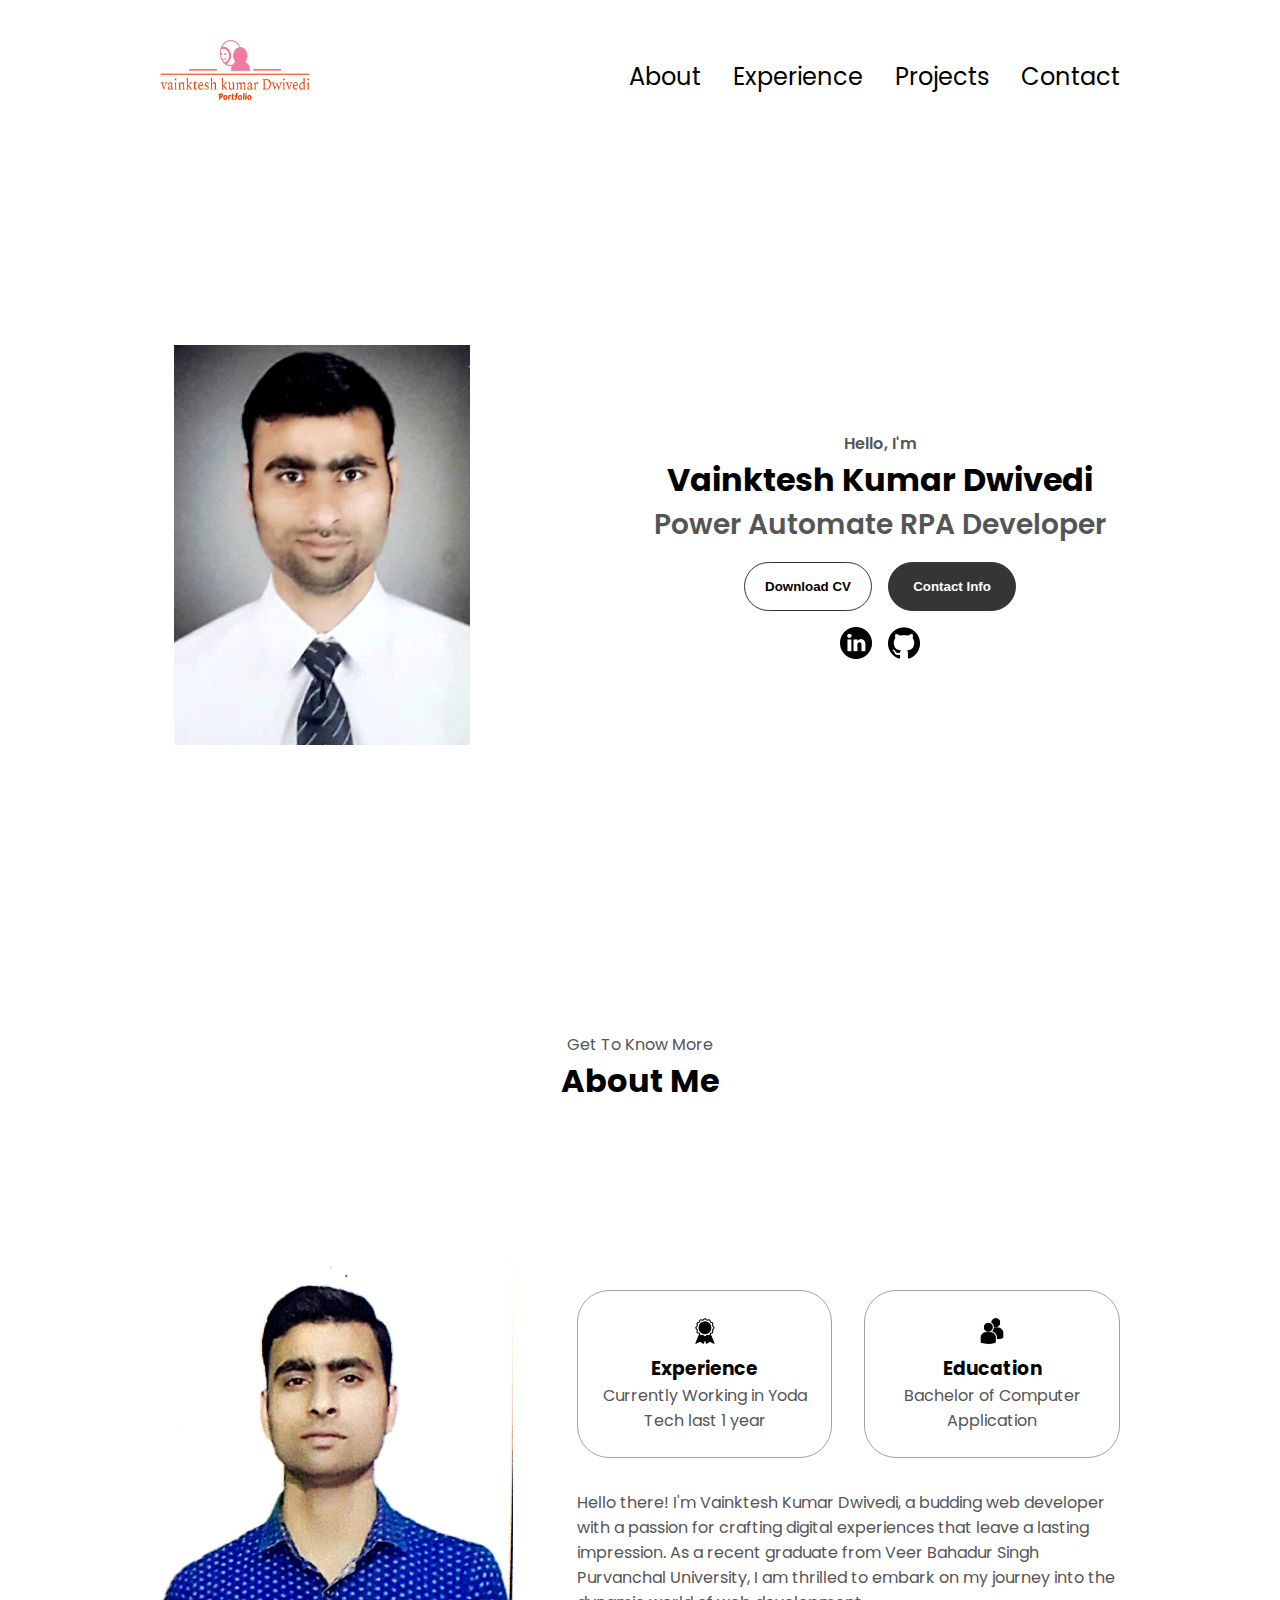
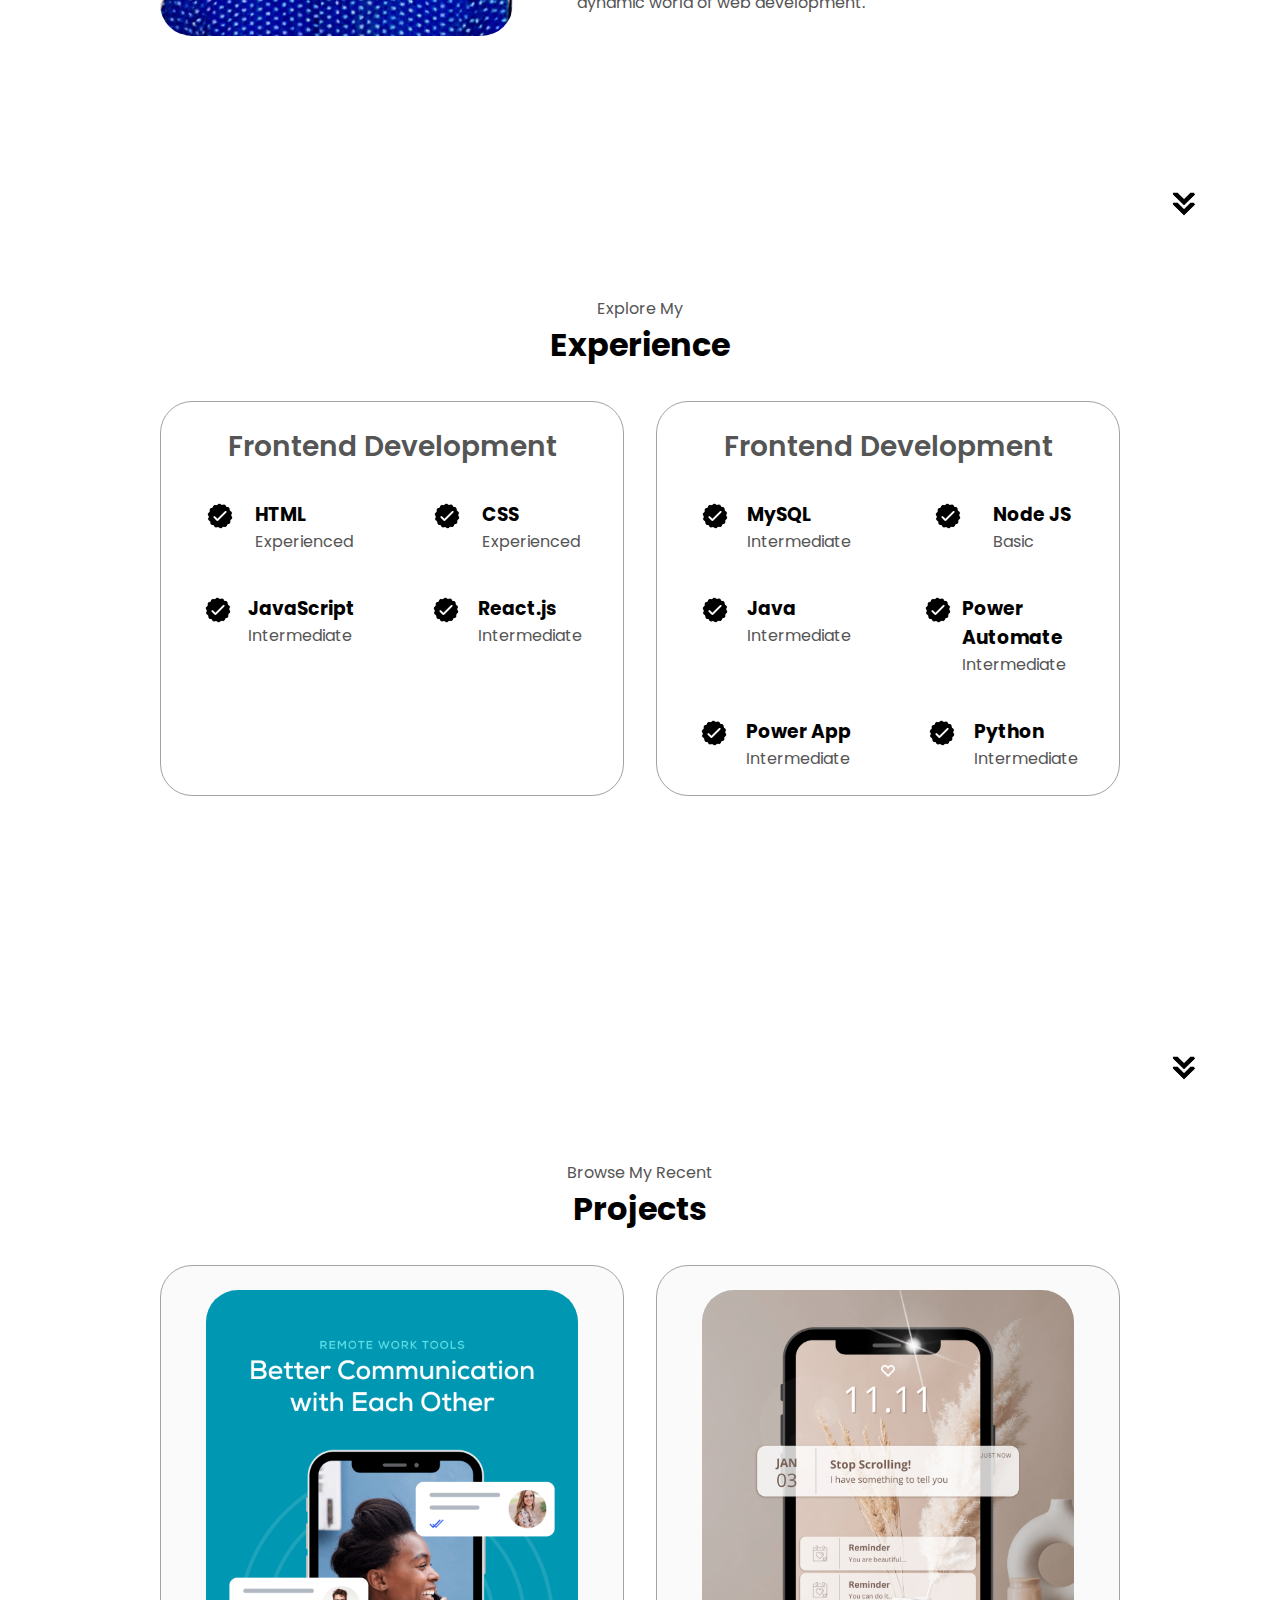
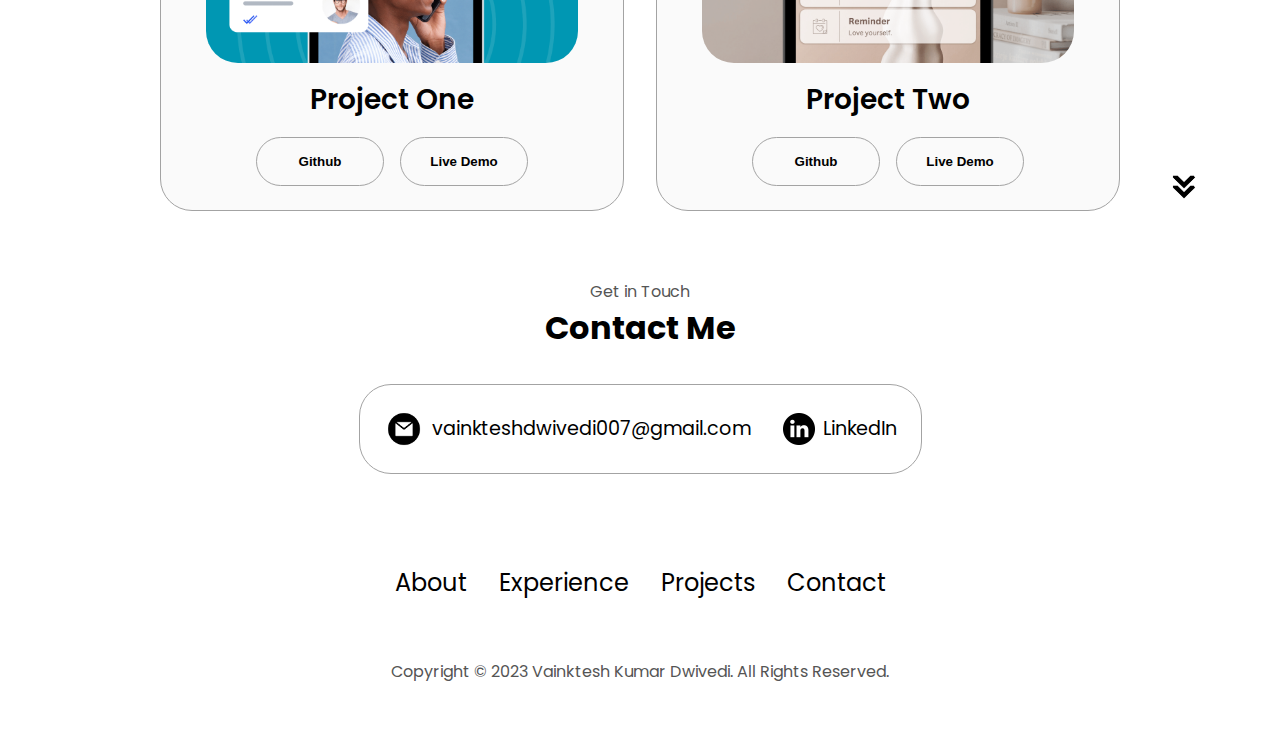
<file: index.html>
<!DOCTYPE html>
<html lang="en">
  <head>
    <meta charset="UTF-8" />
    <meta http-equiv="X-UA-Compatible" content="IE=edge" />
    <meta name="viewport" content="width=device-width, initial-scale=1.0" />
    <title>Vainktesh Kumar Dwivedi</title>
    <link rel="stylesheet" href="style.css" />
    <link rel="stylesheet" href="mediaqueries.css" />
  </head>
  <body>
    <nav id="desktop-nav">
      <div class="logo"> <img src="./assets/logo-pic.png" alt="Vainktesh kumar Dwivedi logo picture" width="150" height="60"/></div>
      <div>
        <ul class="nav-links">
          <li><a href="#about">About</a></li>
          <li><a href="#experience">Experience</a></li>
          <li><a href="#projects">Projects</a></li>
          <li><a href="#contact">Contact</a></li>
        </ul>
      </div>
    </nav>
    <nav id="hamburger-nav">
      <div class="logo">Vainktesh Kumar Dwivedi</div>
      <div class="hamburger-menu">
        <div class="hamburger-icon" onclick="toggleMenu()">
          <span></span>
          <span></span>
          <span></span>
        </div>
        <div class="menu-links">
          <li><a href="#about" onclick="toggleMenu()">About</a></li>
          <li><a href="#experience" onclick="toggleMenu()">Experience</a></li>
          <li><a href="#projects" onclick="toggleMenu()">Projects</a></li>
          <li><a href="#contact" onclick="toggleMenu()">Contact</a></li>
        </div>
      </div>
    </nav>
    <section id="profile">
      <div class="section__pic-container">
        <img src="./assets/profile-pic.png" alt="Vainktesh profile picture" />
      </div>
      <div class="section__text">
        <p class="section__text__p1">Hello, I'm</p>
        <h1 class="title">Vainktesh Kumar Dwivedi</h1>
        <p class="section__text__p2">Power Automate RPA Developer</p>
        <div class="btn-container">
          <button
            class="btn btn-color-2"
            onclick="window.open('./assets/resume-example.pdf')"
          >
            Download CV
          </button>
          <button class="btn btn-color-1" onclick="location.href='./Contect.html'">
            Contact Info
          </button>
        </div>
        <div id="socials-container">
          <img
            src="./assets/linkedin.png"
            alt="My LinkedIn profile"
            class="icon"
            onclick="location.href='https://www.linkedin.com/in/vainktesh-kumar-dwivedi-786a50215/'"
          />
          <img
            src="./assets/github.png"
            alt="My Github profile"
            class="icon"
            onclick="location.href='https://github.com/vainktesh'"
          />
        </div>
      </div>
    </section>
    <section id="about">
      <p class="section__text__p1">Get To Know More</p>
      <h1 class="title">About Me</h1>
      <div class="section-container">
        <div class="section__pic-container">
          <img
            src="./assets/about-pic.png"
            alt="Profile picture"
            class="about-pic"
          />
        </div>
        <div class="about-details-container">
          <div class="about-containers">
            <div class="details-container">
              <img
                src="./assets/experience.png"
                alt="Experience icon"
                class="icon"
              />
              <h3>Experience</h3>
              <p> Currently Working in Yoda Tech last 1 year <br /></p>
            </div>
            <div class="details-container">
              <img
                src="./assets/education.png"
                alt="Education icon"
                class="icon"
              />
              <h3>Education</h3>
              <p>Bachelor of Computer Application </p>
            </div>
          </div>
          <div class="text-container">
            <p>
              Hello there! I'm Vainktesh Kumar Dwivedi, a budding web developer with a passion for crafting digital experiences that leave a lasting impression.
               As a recent graduate from Veer Bahadur Singh Purvanchal University,
              I am thrilled to embark on my journey into the dynamic world of web development.
            </p>
          </div>
        </div>
      </div>
      <img
        src="./assets/arrow.png"
        alt="Arrow icon"
        class="icon arrow"
        onclick="location.href='./#experience'"
      />
    </section>
    <section id="experience">
      <p class="section__text__p1">Explore My</p>
      <h1 class="title">Experience</h1>
      <div class="experience-details-container">
        <div class="about-containers">
          <div class="details-container">
            <h2 class="experience-sub-title">Frontend Development</h2>
            <div class="article-container">
              <article>
                <img
                  src="./assets/checkmark.png"
                  alt="Experience icon"
                  class="icon"
                />
                <div>
                  <h3>HTML</h3>
                  <p>Experienced</p>
                </div>
              </article>
              <article>
                <img
                  src="./assets/checkmark.png"
                  alt="Experience icon"
                  class="icon"
                />
                <div>
                  <h3>CSS</h3>
                  <p>Experienced</p>
                </div>
              </article>
              <article>
                <img
                  src="./assets/checkmark.png"
                  alt="Experience icon"
                  class="icon"
                />
                <div>
                  <h3>JavaScript</h3>
                  <p>Intermediate</p>
                </div>
              </article>
              <article>
                <img
                  src="./assets/checkmark.png"
                  alt="Experience icon"
                  class="icon"
                />
                <div>
                  <h3>React.js</h3>
                  <p>Intermediate</p>
                </div>
              </article>
            </div>
          </div>
          <div class="details-container">
            <h2 class="experience-sub-title">Frontend Development</h2>
            <div class="article-container">
              <article>
                <img
                  src="./assets/checkmark.png"
                  alt="Experience icon"
                  class="icon"
                />
                <div>
                  <h3>MySQL</h3>
                  <p>Intermediate</p>
                </div>
              </article>
              <article>
                <img
                  src="./assets/checkmark.png"
                  alt="Experience icon"
                  class="icon"
                />
                <div>
                  <h3>Node JS</h3>
                  <p>Basic</p>
                </div>
              </article>
              <article>
                <img
                  src="./assets/checkmark.png"
                  alt="Experience icon"
                  class="icon"
                />
                <div>
                  <h3>Java</h3>
                  <p>Intermediate</p>
                </div>
              </article>
              <article>
                <img
                  src="./assets/checkmark.png"
                  alt="Experience icon"
                  class="icon"
                />
                <div>
                  <h3>Power Automate</h3>
                  <p>Intermediate</p>
                </div>
              </article>
              <article>
                <img
                  src="./assets/checkmark.png"
                  alt="Experience icon"
                  class="icon"
                />
                <div>
                  <h3>Power App</h3>
                  <p>Intermediate</p>
                </div>
              </article>
              <article>
                <img
                  src="./assets/checkmark.png"
                  alt="Experience icon"
                  class="icon"
                />
                <div>
                  <h3>Python</h3>
                  <p>Intermediate</p>
                </div>
              </article>
            </div>
          </div>
        </div>
      </div>
      <img
        src="./assets/arrow.png"
        alt="Arrow icon"
        class="icon arrow"
        onclick="location.href='./#projects'"
      />
    </section>
    <section id="projects">
      <p class="section__text__p1">Browse My Recent</p>
      <h1 class="title">Projects</h1>
      <div class="experience-details-container">
        <div class="about-containers">
          <div class="details-container color-container">
            <div class="article-container">
              <img
                src="./assets/project-1.png"
                alt="Project 1"
                class="project-img"
              />
            </div>
            <h2 class="experience-sub-title project-title">Project One</h2>
            <div class="btn-container">
              <button
                class="btn btn-color-2 project-btn"
                onclick="location.href='https://github.com/vainktesh/My-First-website-Food-Ordering-System/blob/main/TIC%20TAC%20TOE%20Game/INDEX.html'"
              >
                Github
              </button>
              <button
                class="btn btn-color-2 project-btn"
                onclick="location.href='https://github.com/vainktesh/My-First-website-Food-Ordering-System/blob/main/TIC%20TAC%20TOE%20Game/INDEX.html'"
              >
                Live Demo
              </button>
            </div>
          </div>
          <div class="details-container color-container">
            <div class="article-container">
              <img
                src="./assets/project-2.png"
                alt="Project 2"
                class="project-img"
              />
            </div>
            <h2 class="experience-sub-title project-title">Project Two</h2>
            <div class="btn-container">
              <button
                class="btn btn-color-2 project-btn"
                onclick="location.href='https://github.com/vainktesh/My-First-website-Food-Ordering-System/blob/main/food%20website%20work/index.html'"
              >
                Github
              </button>
              <button
                class="btn btn-color-2 project-btn"
                onclick="location.href='https://github.com/vainktesh/My-First-website-Food-Ordering-System/blob/main/food%20website%20work/index.html'"
              >
                Live Demo
              </button>
            </div>
          </div>
          
      <img
        src="./assets/arrow.png"
        alt="Arrow icon"
        class="icon arrow"
        onclick="location.href='./#contact'"
      />
    </section>
    <section id="contact">
      <p class="section__text__p1">Get in Touch</p>
      <h1 class="title">Contact Me</h1>
      <div class="contact-info-upper-container">
        <div class="contact-info-container">
          <img
            src="./assets/email.png"
            alt="Email icon"
            class="icon contact-icon email-icon"
          />
          <p><a href="https://www.linkedin.com/in/vainktesh-kumar-dwivedi-786a50215/?originalSubdomain=in">vainkteshdwivedi007@gmail.com</a></p>
        </div>
        <div class="contact-info-container">
          <img
            src="./assets/linkedin.png"
            alt="LinkedIn icon"
            class="icon contact-icon"
          />
          <p><a href="https://www.linkedin.com/in/vainktesh-kumar-dwivedi-786a50215/">LinkedIn</a></p>
        </div>
      </div>
    </section>
    <footer>
      <nav>
        <div class="nav-links-container">
          <ul class="nav-links">
            <li><a href="#about">About</a></li>
            <li><a href="#experience">Experience</a></li>
            <li><a href="#projects">Projects</a></li>
            <li><a href="#contact">Contact</a></li>
          </ul>
        </div>
      </nav>
      <p>Copyright &#169; 2023 Vainktesh Kumar Dwivedi. All Rights Reserved.</p>
    </footer>
    <script src="script.js"></script>
  </body>
</html>
</file>
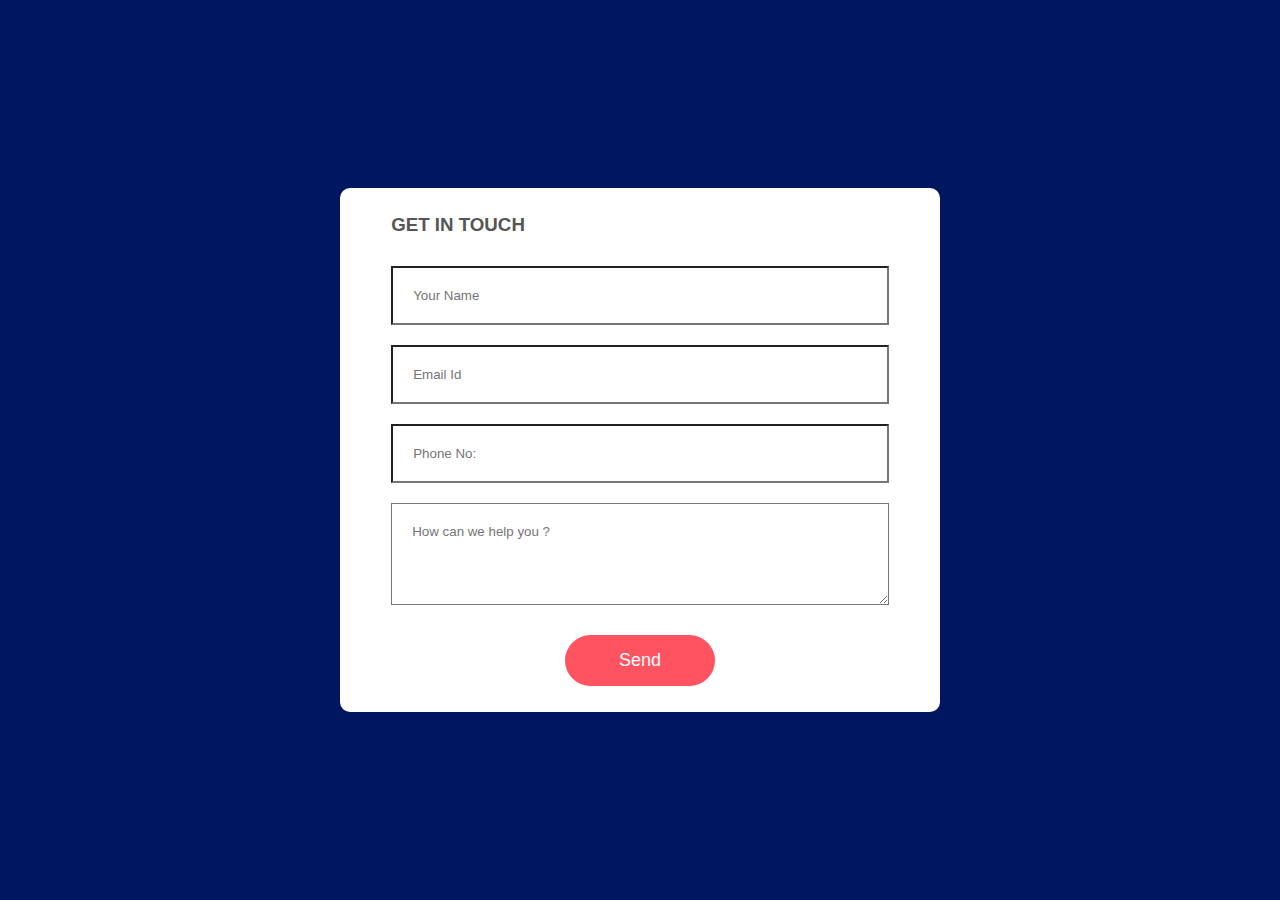
<file: Contect.html>
<!DOCTYPE html>
<html lang="en">
<head>
  <meta charset="UTF-8">
  <meta name="viewport" content="width=device-width, initial-scale=1.0">
  <title>Contect Me</title>
  <link rel="stylesheet" href="style1.css">
</head>
<body>
  <div class="container">
    <form onsubmit="sendEmail(); reset(); return false;">
      <h3>GET IN TOUCH</h3>
      <input type="text" id="name" placeholder="Your Name" required>
      <input type="email" id="email" placeholder="Email Id" required>
      <input type="text" id="phone" placeholder="Phone No:" required>
      <textarea id="massage" rows="4" placeholder="How can we help you ?"></textarea>
      <button type="submit">Send</button>
    </form>
  </div>
  <script src="https://smtpjs.com/v3/smtp.js"></script>
  <script>
    function sendEmail(){
      Email.send({
              Host : "smtp.gmail.com",
              Username : "vainkteshdwivedi2020@gmail.com",
              Password : "8765205274",
              To : 'vainkteshdwivedi007@gmail.com',
              From : document.getElementById("email").value,
              Subject : "New Contact Form Enquiry Details",
              Body : "Name: " + document.getElementById("name").value
                    + "<br> Email: " + document.getElementById("email").value
                    + "<br> Phone No: " + document.getElementById("phone").value
                    + "<br> Massage: " + document.getElementById("massage").value
            }).then(
            message => alert("Massage Sent Succesfully"))
            );
    }
  </script>
</body>
</html>
</file>
<file: style.css>
/* GENERAL */

@import url("https://fonts.googleapis.com/css2?family=Poppins:wght@300;400;500;600&display=swap");

* {
  margin: 0;
  padding: 0;
}

body {
  font-family: "Poppins", sans-serif;
}

html {
  scroll-behavior: smooth;
}

p {
  color: rgb(85, 85, 85);
}

/* TRANSITION */

a,
.btn {
  transition: all 300ms ease;
}

/* DESKTOP NAV */

nav,
.nav-links {
  display: flex;
}

nav {
  justify-content: space-around;
  align-items: center;
  height: 17vh;
}

.nav-links {
  gap: 2rem;
  list-style: none;
  font-size: 1.5rem;
}

a {
  color: black;
  text-decoration: none;
  text-decoration-color: white;
}

a:hover {
  color: grey;
  text-decoration: underline;
  text-underline-offset: 1rem;
  text-decoration-color: rgb(181, 181, 181);
}

.logo {
  font-size: 2rem;
   border-radius: 50%;
}

.logo:hover {
  cursor: default;
}

/* HAMBURGER MENU */

#hamburger-nav {
  display: none;
}

.hamburger-menu {
  position: relative;
  display: inline-block;
}

.hamburger-icon {
  display: flex;
  flex-direction: column;
  justify-content: space-between;
  height: 24px;
  width: 30px;
  cursor: pointer;
}

.hamburger-icon span {
  width: 100%;
  height: 2px;
  background-color: black;
  transition: all 0.3 ease-in-out;
}

.menu-links {
  position: absolute;
  top: 100%;
  right: 0;
  background-color: white;
  width: fit-content;
  max-height: 0;
  overflow: hidden;
  transition: all 0.3 ease-in-out;
}

.menu-links a {
  display: block;
  padding: 10px;
  text-align: center;
  font-size: 1.5rem;
  color: black;
  text-decoration: none;
  transition: all 0.3 ease-in-out;
}

.menu-links li {
  list-style: none;
}

.menu-links.open {
  max-height: 300px;
}

.hamburger-icon.open span:first-child {
  transform: rotate(45deg) translate(10px, 5px);
}

.hamburger-icon.open span:nth-child(2) {
  opacity: 0;
}

.hamburger-icon.open span:last-child {
  transform: rotate(-45deg) translate(10px, -5px);
}

.hamburger-icon span:first-child {
  transform: none;
}

.hamburger-icon span:first-child {
  opacity: 1;
}

.hamburger-icon span:first-child {
  transform: none;
}

/* SECTIONS */

section {
  padding-top: 4vh;
  height: 96vh;
  margin: 0 10rem;
  box-sizing: border-box;
  min-height: fit-content;
}

.section-container {
  display: flex;
}

/* PROFILE SECTION */

#profile {
  display: flex;
  justify-content: center;
  gap: 5rem;
  height: 80vh;
}

.section__pic-container {
  display: flex;
  height: 400px;
  width: 400px;
  margin: auto 0;
}

.section__text {
  align-self: center;
  text-align: center;
}

.section__text p {
  font-weight: 600;
}

.section__text__p1 {
  text-align: center;
}

.section__text__p2 {
  font-size: 1.75rem;
  margin-bottom: 1rem;
}

.title {
  font-size: 2rem;
  text-align: center;
}

#socials-container {
  display: flex;
  justify-content: center;
  margin-top: 1rem;
  gap: 1rem;
}

/* ICONS */

.icon {
  cursor: pointer;
  height: 2rem;
}

/* BUTTONS */

.btn-container {
  display: flex;
  justify-content: center;
  gap: 1rem;
}

.btn {
  font-weight: 600;
  transition: all 300ms ease;
  padding: 1rem;
  width: 8rem;
  border-radius: 2rem;
}

.btn-color-1,
.btn-color-2 {
  border: rgb(53, 53, 53) 0.1rem solid;
}

.btn-color-1:hover,
.btn-color-2:hover {
  cursor: pointer;
}

.btn-color-1,
.btn-color-2:hover {
  background: rgb(53, 53, 53);
  color: white;
}

.btn-color-1:hover {
  background: rgb(0, 0, 0);
}

.btn-color-2 {
  background: none;
}

.btn-color-2:hover {
  border: rgb(255, 255, 255) 0.1rem solid;
}

.btn-container {
  gap: 1rem;
}

/* ABOUT SECTION */

#about {
  position: relative;
}

.about-containers {
  gap: 2rem;
  margin-bottom: 2rem;
  margin-top: 2rem;
}

.about-details-container {
  justify-content: center;
  flex-direction: column;
}

.about-containers,
.about-details-container {
  display: flex;
}

.about-pic {
  border-radius: 2rem;
}

.arrow {
  position: absolute;
  right: -5rem;
  bottom: 2.5rem;
}

.details-container {
  padding: 1.5rem;
  flex: 1;
  background: white;
  border-radius: 2rem;
  border: rgb(53, 53, 53) 0.1rem solid;
  border-color: rgb(163, 163, 163);
  text-align: center;
}

.section-container {
  gap: 4rem;
  height: 80%;
}

.section__pic-container {
  height: 400px;
  width: 400px;
  margin: auto 0;
}

/* EXPERIENCE SECTION */

#experience {
  position: relative;
}

.experience-sub-title {
  color: rgb(85, 85, 85);
  font-weight: 600;
  font-size: 1.75rem;
  margin-bottom: 2rem;
}

.experience-details-container {
  display: flex;
  justify-content: center;
  flex-direction: column;
}

.article-container {
  display: flex;
  text-align: initial;
  flex-wrap: wrap;
  flex-direction: row;
  gap: 2.5rem;
  justify-content: space-around;
}

article {
  display: flex;
  width: 10rem;
  justify-content: space-around;
  gap: 0.5rem;
}

article .icon {
  cursor: default;
}

/* PROJECTS SECTION */

#projects {
  position: relative;
}

.color-container {
  border-color: rgb(163, 163, 163);
  background: rgb(250, 250, 250);
}

.project-img {
  border-radius: 2rem;
  width: 90%;
  height: 90%;
}

.project-title {
  margin: 1rem;
  color: black;
}

.project-btn {
  color: black;
  border-color: rgb(163, 163, 163);
}

/* CONTACT */

#contact {
  display: flex;
  justify-content: center;
  flex-direction: column;
  height: 70vh;
}

.contact-info-upper-container {
  display: flex;
  justify-content: center;
  border-radius: 2rem;
  border: rgb(53, 53, 53) 0.1rem solid;
  border-color: rgb(163, 163, 163);
  background: (250, 250, 250);
  margin: 2rem auto;
  padding: 0.5rem;
}

.contact-info-container {
  display: flex;
  align-items: center;
  justify-content: center;
  gap: 0.5rem;
  margin: 1rem;
}

.contact-info-container p {
  font-size: larger;
}

.contact-icon {
  cursor: default;
}

.email-icon {
  height: 2.5rem;
}

/* FOOTER SECTION */

footer {
  height: 26vh;
  margin: 0 1rem;
}

footer p {
  text-align: center;
}
</file>
<file: mediaqueries.css>
@media screen and (max-width: 1400px) {
  #profile {
    height: 83vh;
    margin-bottom: 6rem;
  }
  .about-containers {
    flex-wrap: wrap;
  }
  #contact,
  #projects {
    height: fit-content;
  }
}

@media screen and (max-width: 1200px) {
  #desktop-nav {
    display: none;
  }
  #hamburger-nav {
    display: flex;
  }
  #experience,
  .experience-details-container {
    margin-top: 2rem;
  }
  #profile,
  .section-container {
    display: block;
  }
  .arrow {
    display: none;
  }
  section,
  .section-container {
    height: fit-content;
  }
  section {
    margin: 0 5%;
  }
  .section__pic-container {
    width: 275px;
    height: 275px;
    margin: 0 auto 2rem;
  }
  .about-containers {
    margin-top: 0;
  }
}

@media screen and (max-width: 600px) {
  #contact,
  footer {
    height: 40vh;
  }
  #profile {
    height: 83vh;
    margin-bottom: 0;
  }
  article {
    font-size: 1rem;
  }
  footer nav {
    height: fit-content;
    margin-bottom: 2rem;
  }
  .about-containers,
  .contact-info-upper-container,
  .btn-container {
    flex-wrap: wrap;
  }
  .contact-info-container {
    margin: 0;
  }
  .contact-info-container p,
  .nav-links li a {
    font-size: 1rem;
  }
  .experience-sub-title {
    font-size: 1.25rem;
  }
  .logo {
    font-size: 1.5rem;
  }
  .nav-links {
    flex-direction: column;
    gap: 0.5rem;
    text-align: center;
  }
  .section__pic-container {
    width: auto;
    height: 46vw;
    justify-content: center;
  }
  .section__text__p2 {
    font-size: 1.25rem;
  }
  .title {
    font-size: 2rem;
  }
  .text-container {
    text-align: justify;
  }
}
</file>
<file: style1.css>
*{
    margin: 0;
    padding: 0;
    box-sizing: border-box;
    font-family: 'poppins', sans-serif;
}

.container{
    width: 100%;
    height: 100vh;
    background: #001660;
    display: flex;
    align-items: center;
    justify-content: center;
}

form{
    background: #fff;
    display: flex;
    flex-direction: column;
    padding: 2vw 4vw;
    width: 90%;
    max-width: 600px;
    border-radius: 10px;
}

form h3{
    color: #555;
    font-weight: 800;
    margin-bottom: 20px;
}

form input,form textarea{
    border: 1;
    margin: 10px 0;
    padding: 20px;
    outline: none;
    background: 10ex;
}

form button{
    padding: 15px;
    background: #ff5361;
    color: #fff;
    font-size: 18px;
    border: 0;
    outline: none;
    cursor: pointer;
    width: 150px;
    margin: 20px auto 0;
    border-radius: 30px;
}
</file>
